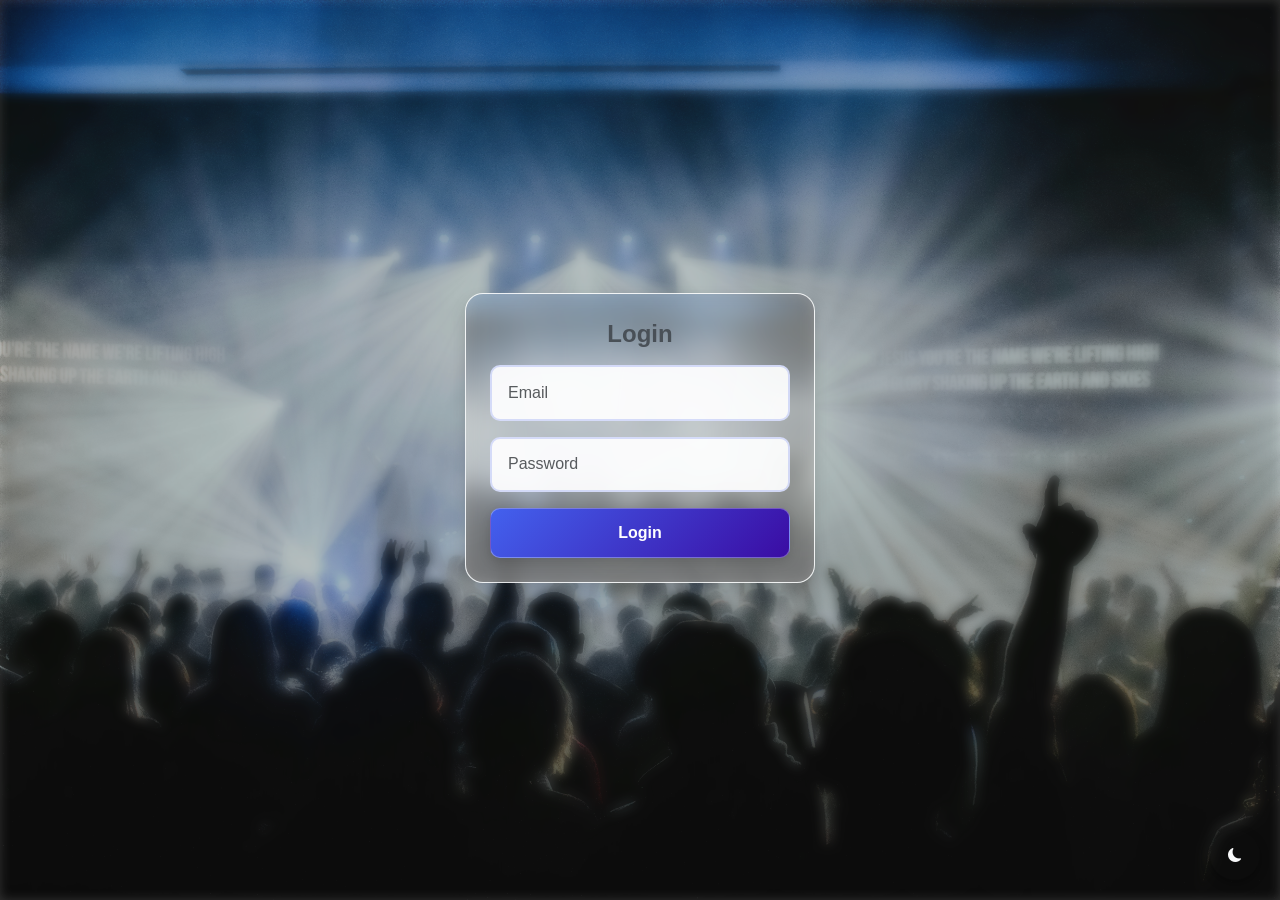
<file: index.html>
<html lang="en">
<head>
  <title>Login | Event Dashboard</title>
  <link href="https://cdn.jsdelivr.net/npm/bootstrap@5.3.2/dist/css/bootstrap.min.css" rel="stylesheet">
  <link rel="stylesheet" href="https://cdn.jsdelivr.net/npm/bootstrap-icons@1.10.0/font/bootstrap-icons.css">
  <link rel="stylesheet" href="css/style.css">
</head>
<body class="login-page">

<div class="container d-flex justify-content-center align-items-center vh-100">
  <div class="card p-4 shadow" style="width: 350px;">
    <h4 class="text-center mb-3"> Login</h4>
    <form onsubmit="return login()">
      <div class="mb-3">
        <input type="email" id="email" class="form-control" placeholder="Email" required>
      </div>
      <div class="mb-3">
        <input type="password" id="password" class="form-control" placeholder="Password" required>
      </div>
      <button class="btn btn-primary w-100">Login</button>
    </form>
  </div>
</div>

<script src="jsscript.js"></script>
<script src="jsdarkmode.js"></script>
</body>
</html>
</file>
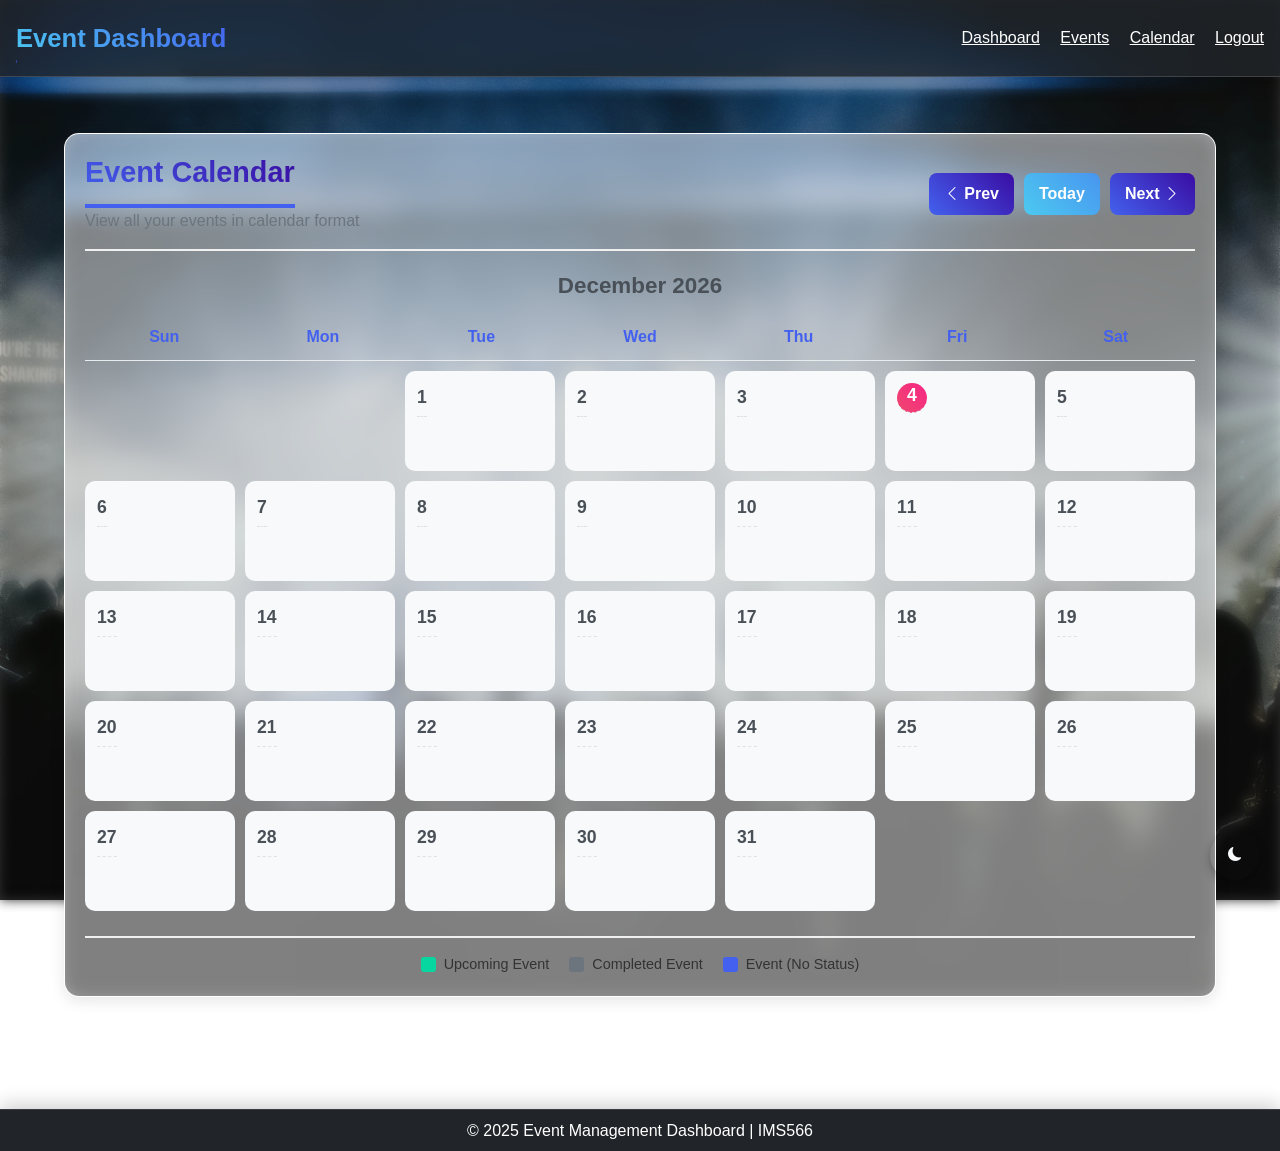
<file: calendar.html>
<!DOCTYPE html>
<html lang="en">
<head>
  <meta charset="UTF-8">
  <meta name="viewport" content="width=device-width, initial-scale=1.0">
  <title>Calendar | Event Dashboard</title>
  <link href="https://cdn.jsdelivr.net/npm/bootstrap@5.3.2/dist/css/bootstrap.min.css" rel="stylesheet">
  <link rel="stylesheet" href="css/style.css">
  <link rel="stylesheet" href="https://cdn.jsdelivr.net/npm/bootstrap-icons@1.10.0/font/bootstrap-icons.css">
  <style>
    .calendar-container {
      background: white;
      border-radius: 15px;
      padding: 20px;
      box-shadow: 0 4px 15px rgba(0, 0, 0, 0.1);
    }
    
    .calendar-header {
      display: flex;
      justify-content: space-between;
      align-items: center;
      margin-bottom: 20px;
      padding-bottom: 15px;
      border-bottom: 2px solid #f0f0f0;
    }
    
    .calendar-nav-btn {
      background: linear-gradient(45deg, #4361ee, #3a0ca3);
      color: white;
      border: none;
      border-radius: 8px;
      padding: 8px 15px;
      font-weight: 600;
      transition: all 0.3s ease;
    }
    
    .calendar-nav-btn:hover {
      transform: translateY(-2px);
      box-shadow: 0 4px 10px rgba(67, 97, 238, 0.3);
    }
    
    .calendar-title {
      font-size: 1.8rem;
      font-weight: 700;
      background: linear-gradient(45deg, #4361ee, #3a0ca3);
      -webkit-background-clip: text;
      -webkit-text-fill-color: transparent;
      margin: 0;
    }
    
    .calendar-weekdays {
      display: grid;
      grid-template-columns: repeat(7, 1fr);
      text-align: center;
      font-weight: 600;
      color: #4361ee;
      margin-bottom: 10px;
      padding-bottom: 10px;
      border-bottom: 1px solid #e9ecef;
    }
    
    .calendar-days {
      display: grid;
      grid-template-columns: repeat(7, 1fr);
      gap: 10px;
    }
    
    .calendar-day {
      min-height: 100px;
      padding: 10px;
      border-radius: 10px;
      background: #f8f9fa;
      border: 2px solid transparent;
      transition: all 0.3s ease;
      position: relative;
      overflow-y: auto;
    }
    
    .calendar-day:hover {
      border-color: #4361ee;
      transform: translateY(-2px);
      box-shadow: 0 4px 8px rgba(0, 0, 0, 0.1);
    }
    
    .calendar-day.empty {
      background: transparent;
      border: none;
    }
    
    .calendar-day.empty:hover {
      transform: none;
      box-shadow: none;
      border-color: transparent;
    }
    
    .day-number {
      font-weight: 700;
      font-size: 1.1rem;
      color: #495057;
      margin-bottom: 5px;
      padding-bottom: 5px;
      border-bottom: 1px dashed #dee2e6;
    }
    
    .day-number.today {
      color: white;
      background: linear-gradient(45deg, #ef476f, #f72585);
      width: 30px;
      height: 30px;
      border-radius: 50%;
      display: inline-flex;
      align-items: center;
      justify-content: center;
      margin-bottom: 8px;
    }
    
    .event-item {
      background: white;
      padding: 5px 8px;
      margin-bottom: 5px;
      border-radius: 6px;
      font-size: 0.8rem;
      border-left: 4px solid #4361ee;
      box-shadow: 0 2px 4px rgba(0, 0, 0, 0.05);
      cursor: pointer;
      transition: all 0.2s ease;
    }
    
    .event-item:hover {
      transform: translateX(3px);
      box-shadow: 0 3px 6px rgba(0, 0, 0, 0.1);
    }
    
    .event-item.upcoming {
      border-left-color: #06d6a0;
    }
    
    .event-item.completed {
      border-left-color: #6c757d;
    }
    
    .event-time {
      font-size: 0.7rem;
      color: #6c757d;
      display: block;
    }
    
    .event-title {
      font-weight: 600;
      color: #495057;
      display: block;
      white-space: nowrap;
      overflow: hidden;
      text-overflow: ellipsis;
    }
    
    .calendar-legend {
      display: flex;
      justify-content: center;
      gap: 20px;
      margin-top: 25px;
      padding-top: 15px;
      border-top: 2px solid #f0f0f0;
    }
    
    .legend-item {
      display: flex;
      align-items: center;
      gap: 8px;
      font-size: 0.9rem;
    }
    
    .legend-color {
      width: 15px;
      height: 15px;
      border-radius: 3px;
    }
    
    .legend-color.upcoming {
      background: #06d6a0;
    }
    
    .legend-color.completed {
      background: #6c757d;
    }
    
    .legend-color.default {
      background: #4361ee;
    }
    
    .month-year-display {
      font-size: 1.4rem;
      font-weight: 600;
      color: #495057;
      text-align: center;
    }
    
    .calendar-controls {
      display: flex;
      gap: 10px;
      align-items: center;
    }
    
    .today-btn {
      background: linear-gradient(45deg, #4cc9f0, #4895ef);
      color: white;
      border: none;
      border-radius: 8px;
      padding: 8px 15px;
      font-weight: 600;
      transition: all 0.3s ease;
    }
    
    .today-btn:hover {
      transform: translateY(-2px);
      box-shadow: 0 4px 10px rgba(76, 201, 240, 0.3);
    }
    
    @media (max-width: 768px) {
      .calendar-day {
        min-height: 80px;
        padding: 8px;
      }
      
      .event-item {
        padding: 4px 6px;
        font-size: 0.75rem;
      }
      
      .calendar-title {
        font-size: 1.5rem;
      }
      
      .calendar-legend {
        flex-wrap: wrap;
        gap: 10px;
      }
    }
    
    @media (max-width: 576px) {
      .calendar-day {
        min-height: 70px;
      }
      
      .day-number {
        font-size: 1rem;
      }
      
      .event-title {
        font-size: 0.7rem;
      }
    }
  </style>
</head>
<body>

<nav class="navbar navbar-dark bg-dark px-3">
  <a class="navbar-brand" href="dashboard.html">Event Dashboard</a>
  <div>
    <a href="dashboard.html" class="text-white me-3">Dashboard</a>
    <a href="events.html" class="text-white me-3">Events</a>
    <a href="calendar.html" class="text-white me-3">Calendar</a>
    <a href="index.html" class="text-white">Logout</a>
  </div>
</nav>

<div class="container mt-4">
  <div class="calendar-container">
    <div class="calendar-header">
      <div>
        <h2 class="calendar-title">Event Calendar</h2>
        <p class="text-muted mb-0">View all your events in calendar format</p>
      </div>
      <div class="calendar-controls">
        <button class="calendar-nav-btn" onclick="prevMonth()">
          <i class="bi bi-chevron-left"></i> Prev
        </button>
        <button class="today-btn" onclick="goToToday()">
          Today
        </button>
        <button class="calendar-nav-btn" onclick="nextMonth()">
          Next <i class="bi bi-chevron-right"></i>
        </button>
      </div>
    </div>
    
    <div class="text-center mb-4">
      <h3 id="monthYearDisplay" class="month-year-display"></h3>
    </div>
    
    <div class="calendar-weekdays">
      <div>Sun</div>
      <div>Mon</div>
      <div>Tue</div>
      <div>Wed</div>
      <div>Thu</div>
      <div>Fri</div>
      <div>Sat</div>
    </div>
    
    <div class="calendar-days" id="calendarDays">
      <!-- Calendar days will be generated here -->
    </div>
    
    <div class="calendar-legend">
      <div class="legend-item">
        <div class="legend-color upcoming"></div>
        <span>Upcoming Event</span>
      </div>
      <div class="legend-item">
        <div class="legend-color completed"></div>
        <span>Completed Event</span>
      </div>
      <div class="legend-item">
        <div class="legend-color default"></div>
        <span>Event (No Status)</span>
      </div>
    </div>
  </div>
  
  <!-- Event Details Modal -->
  <div class="modal fade" id="eventModal" tabindex="-1">
    <div class="modal-dialog">
      <div class="modal-content">
        <div class="modal-header">
          <h5 class="modal-title" id="modalEventTitle"></h5>
          <button type="button" class="btn-close" data-bs-dismiss="modal"></button>
        </div>
        <div class="modal-body">
          <p><strong>Date:</strong> <span id="modalEventDate"></span></p>
          <p><strong>Location:</strong> <span id="modalEventLocation"></span></p>
          <p><strong>Status:</strong> <span id="modalEventStatus" class="badge"></span></p>
        </div>
        <div class="modal-footer">
          <button type="button" class="btn btn-secondary" data-bs-dismiss="modal">Close</button>
          <button type="button" class="btn btn-primary" onclick="viewEventDetails()">View Full Details</button>
        </div>
      </div>
    </div>
  </div>
</div>

<footer class="bg-dark text-white text-center p-2 mt-5">
  © 2025 Event Management Dashboard | IMS566
</footer>

<script src="https://cdn.jsdelivr.net/npm/bootstrap@5.3.2/dist/js/bootstrap.bundle.min.js"></script>
<script src="jscalendar.js"></script>
<script src="jsdarkmode.js"></script>
</body>
</html>
</file>
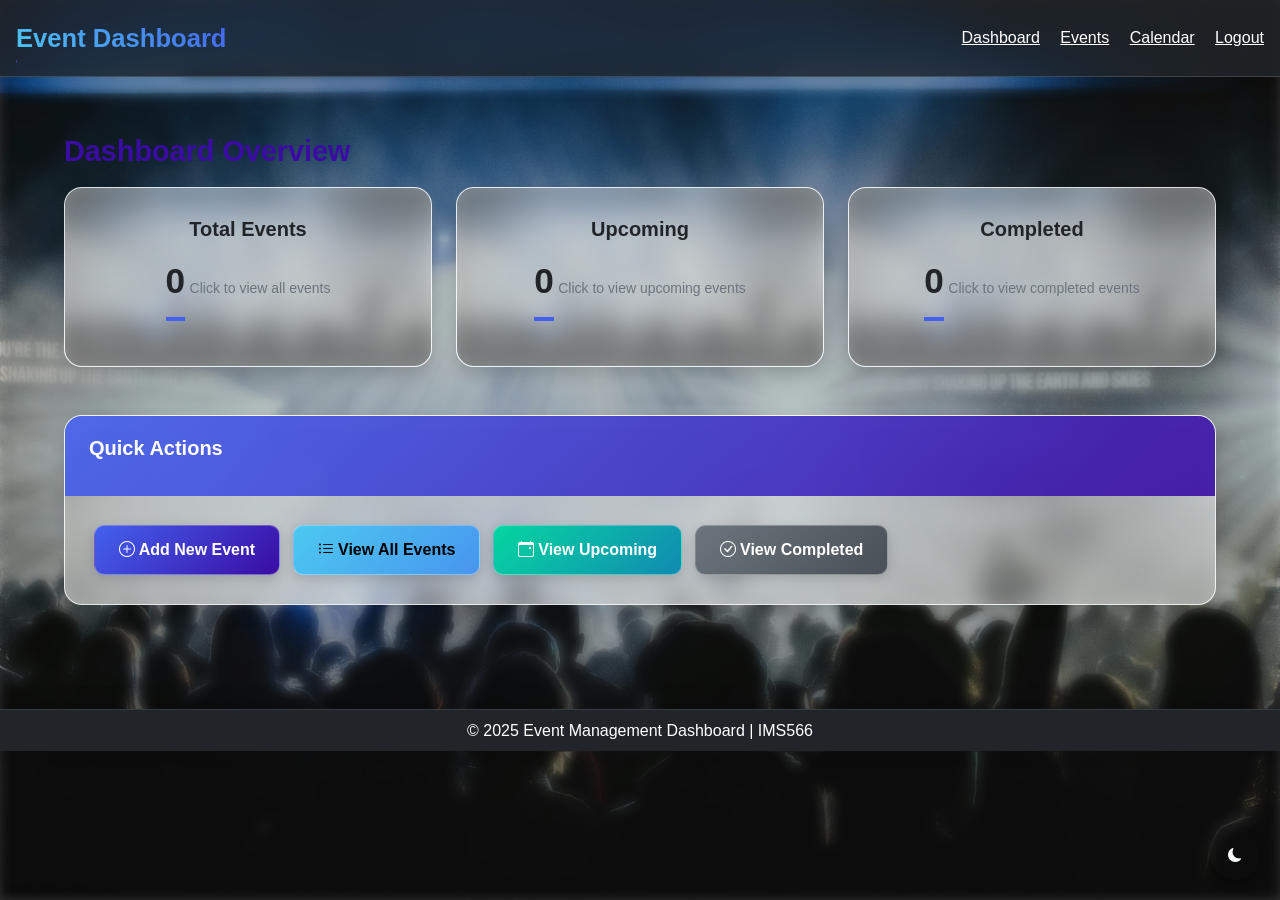
<file: dashboard.html>
<html lang="en">
<head>
  <title>Dashboard</title>
  <link href="https://cdn.jsdelivr.net/npm/bootstrap@5.3.2/dist/css/bootstrap.min.css" rel="stylesheet">
  <link rel="stylesheet" href="https://cdn.jsdelivr.net/npm/bootstrap-icons@1.10.0/font/bootstrap-icons.css">
  <link rel="stylesheet" href="css/style.css">
  <style>
    .clickable-card {
      cursor: pointer;
      transition: transform 0.2s;
    }
    .clickable-card:hover {
      transform: translateY(-5px);
      box-shadow: 0 10px 20px rgba(0,0,0,0.1) !important;
    }
  </style>
  <link rel="stylesheet" href="https://cdn.jsdelivr.net/npm/bootstrap-icons@1.10.0/font/bootstrap-icons.css">
</head>
<body>

<nav class="navbar navbar-dark bg-dark px-3">
  <a class="navbar-brand" href="dashboard.html">Event Dashboard</a>
  <div>
    <a href="dashboard.html" class="text-white me-3">Dashboard</a>
    <a href="events.html" class="text-white me-3">Events</a>
    <a href="calendar.html" class="text-white me-3">Calendar</a> <!-- TAMBAH INI -->
    <a href="index.html" class="text-white">Logout</a>
  </div>
</nav>

<div class="container mt-4">
  <h3>Dashboard Overview</h3>
  
  <!-- STATISTICS CARDS -->
  <div class="row mt-3">
    <div class="col-md-4">
      <div class="card text-center shadow clickable-card" onclick="showAllEvents()">
        <div class="card-body">
          <h5>Total Events</h5>
          <h2 id="totalEvents">0</h2>
          <small class="text-muted">Click to view all events</small>
        </div>
      </div>
    </div>
    <div class="col-md-4">
      <div class="card text-center shadow clickable-card" onclick="showUpcomingEvents()">
        <div class="card-body">
          <h5>Upcoming</h5>
          <h2 id="upcomingEvents">0</h2>
          <small class="text-muted">Click to view upcoming events</small>
        </div>
      </div>
    </div>
    <div class="col-md-4">
      <div class="card text-center shadow clickable-card" onclick="showCompletedEvents()">
        <div class="card-body">
          <h5>Completed</h5>
          <h2 id="completedEvents">0</h2>
          <small class="text-muted">Click to view completed events</small>
        </div>
      </div>
    </div>
  </div>

  <!-- EVENT DETAILS SECTION -->
  <div class="row mt-4" id="eventDetailsSection" style="display: none;">
    <div class="col-12">
      <div class="card shadow">
        <div class="card-header d-flex justify-content-between align-items-center">
          <h5 id="sectionTitle">All Events</h5>
          <button class="btn btn-sm btn-secondary" onclick="hideEventDetails()">
            Close
          </button>
        </div>
        <div class="card-body">
          <table class="table table-bordered">
            <thead class="table-light">
              <tr>
                <th>Event Name</th>
                <th>Date</th>
                <th>Location</th>
                <th>Status</th>
                <th>Actions</th>
              </tr>
            </thead>
            <tbody id="dashboardEventTable"></tbody>
          </table>
        </div>
      </div>
    </div>
  </div>

  <!-- QUICK STATS -->
  <div class="row mt-4">
    <div class="col-12">
      <div class="card shadow">
        <div class="card-header">
          <h5>Quick Actions</h5>
        </div>
        <div class="card-body">
          <a href="events.html" class="btn btn-primary me-2">
            <i class="bi bi-plus-circle"></i> Add New Event
          </a>
          <button onclick="showAllEvents()" class="btn btn-info me-2">
            <i class="bi bi-list-ul"></i> View All Events
          </button>
          <button onclick="showUpcomingEvents()" class="btn btn-success me-2">
            <i class="bi bi-calendar-event"></i> View Upcoming
          </button>
          <button onclick="showCompletedEvents()" class="btn btn-secondary">
            <i class="bi bi-check-circle"></i> View Completed
          </button>
        </div>
      </div>
    </div>
  </div>
</div>

<footer class="bg-dark text-white text-center p-2 mt-5">
  © 2025 Event Management Dashboard | IMS566
</footer>

<script src="jsdashboard.js"></script>
<script src="jsdarkmode.js"></script>
</body>
</html>
</file>
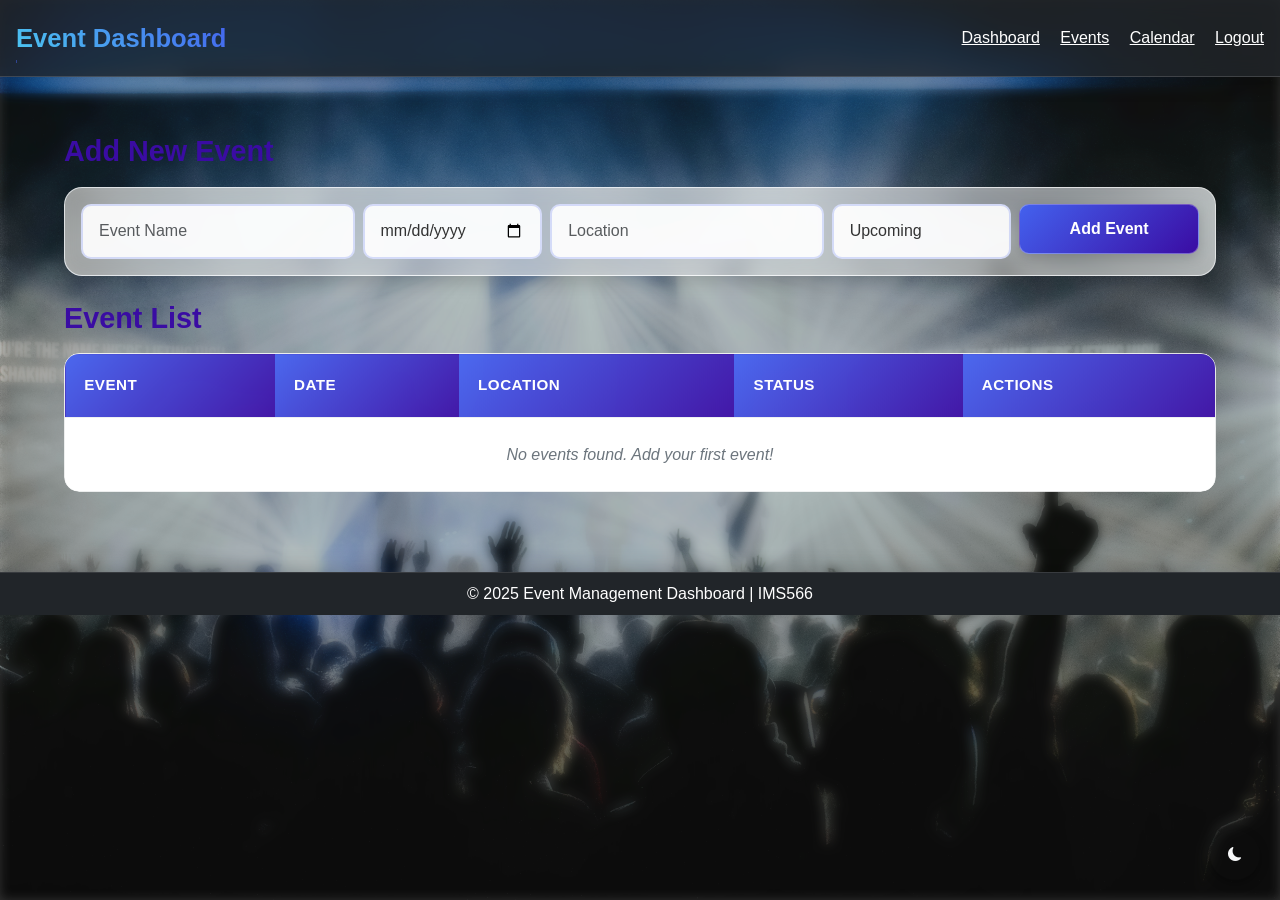
<file: event-details.html>
<!DOCTYPE html>
<html lang="en">
<head>
  <meta charset="UTF-8">
  <meta name="viewport" content="width=device-width, initial-scale=1.0">
  <title>Event Details</title>
  <link href="https://cdn.jsdelivr.net/npm/bootstrap@5.3.2/dist/css/bootstrap.min.css" rel="stylesheet">
  <link rel="stylesheet" href="https://cdn.jsdelivr.net/npm/bootstrap-icons@1.10.0/font/bootstrap-icons.css">
  <link rel="stylesheet" href="css/style.css">
</head>
<body>

<nav class="navbar navbar-dark bg-dark px-3">
  <a class="navbar-brand" href="dashboard.html">Event Dashboard</a>
  <div>
    <a href="dashboard.html" class="text-white me-3">Dashboard</a>
    <a href="events.html" class="text-white me-3">Events</a>
    <a href="calendar.html" class="text-white me-3">Calendar</a> <!-- TAMBAH INI -->
    <a href="index.html" class="text-white">Logout</a>
  </div>
</nav>

<div class="container mt-4">
  <h3>Event Details</h3>

  <div class="card p-4 shadow">
    <div class="card-body">
      <h4 id="eventTitle" class="mb-3"></h4>
      <p><strong>Date:</strong> <span id="eventDate" class="ms-2"></span></p>
      <p><strong>Location:</strong> <span id="eventLocation" class="ms-2"></span></p>
      <p><strong>Status:</strong>
        <span id="eventStatus" class="badge ms-2"></span>
      </p>
      <div class="mt-4">
        <a href="events.html" class="btn btn-secondary me-2">
          Back to Events
        </a>
        <a href="dashboard.html" class="btn btn-primary">
          Go to Dashboard
        </a>
      </div>
    </div>
  </div>
</div>

<footer class="bg-dark text-white text-center p-2 mt-5">
  © 2025 Event Management Dashboard | IMS566
</footer>

<script src="jsevent-details.js"></script>
<script src="jsdarkmode.js"></script>
</body>
</html>
</file>
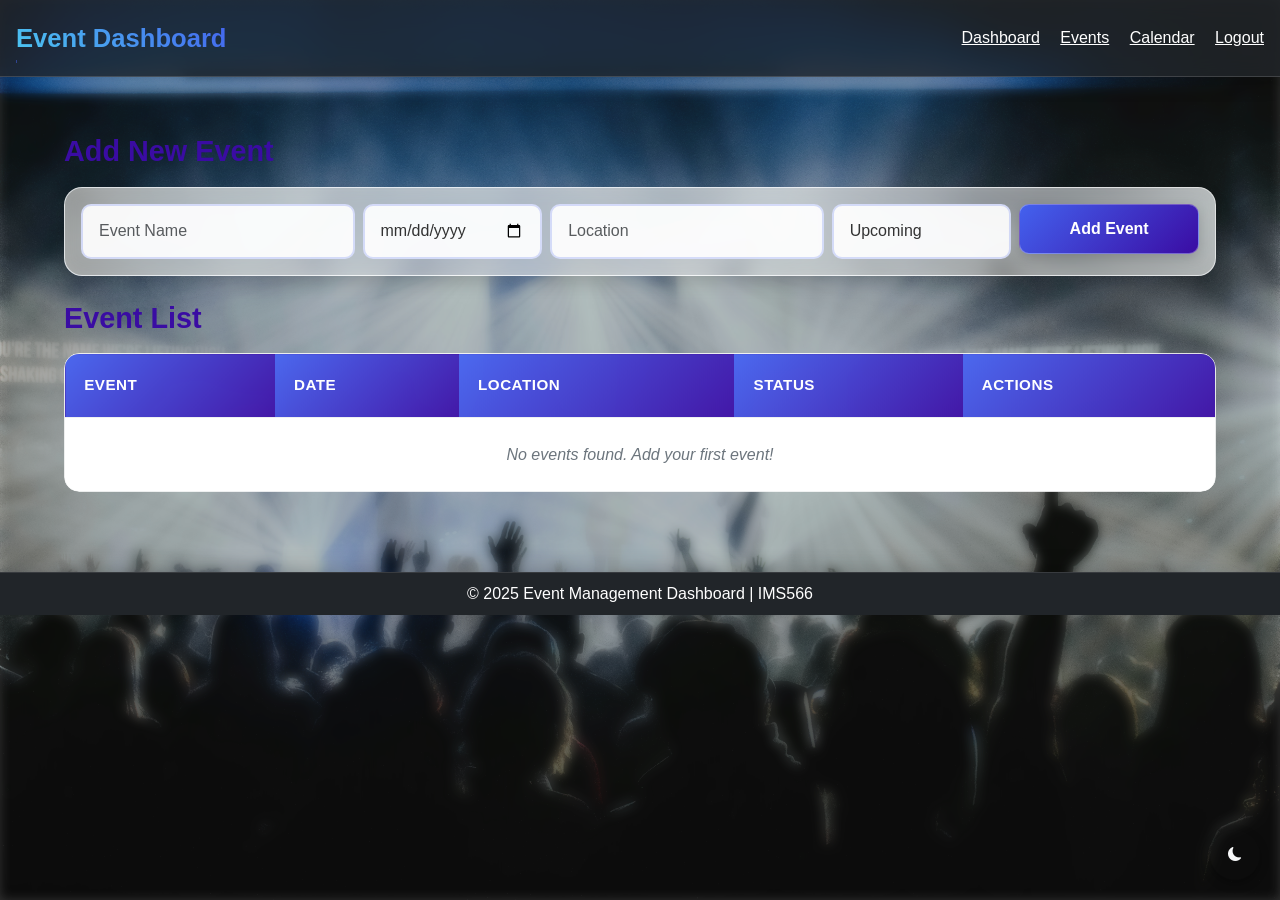
<file: events.html>
<!DOCTYPE html>
<html lang="en">
<head>
  <meta charset="UTF-8">
  <meta name="viewport" content="width=device-width, initial-scale=1.0">
  <title>Events</title>
  <link href="https://cdn.jsdelivr.net/npm/bootstrap@5.3.2/dist/css/bootstrap.min.css" rel="stylesheet">
  <link rel="stylesheet" href="https://cdn.jsdelivr.net/npm/bootstrap-icons@1.10.0/font/bootstrap-icons.css">
  <link rel="stylesheet" href="css/style.css">
</head>
<body>

<nav class="navbar navbar-dark bg-dark px-3">
  <a class="navbar-brand" href="dashboard.html">Event Dashboard</a>
  <div>
    <a href="dashboard.html" class="text-white me-3">Dashboard</a>
    <a href="events.html" class="text-white me-3">Events</a>
    <a href="calendar.html" class="text-white me-3">Calendar</a> <!-- TAMBAH INI -->
    <a href="index.html" class="text-white">Logout</a>
  </div>
</nav>

<div class="container mt-4">
  <h3>Add New Event</h3>

  <!-- ADD/EDIT EVENT FORM -->
  <div class="card p-3 shadow mb-4">
    <div class="row g-2">
      <div class="col-md-3">
        <input type="text" id="eventName" class="form-control" placeholder="Event Name" required>
      </div>
      <div class="col-md-2">
        <input type="date" id="eventDate" class="form-control" required>
      </div>
      <div class="col-md-3">
        <input type="text" id="eventLocation" class="form-control" placeholder="Location" required>
      </div>
      <div class="col-md-2">
       <select id="eventStatus" class="form-select">
            <option value="Upcoming">Upcoming</option>
            <option value="Completed">Completed</option>
            <option value="Cancelled">Cancelled</option>
            <option value="Postponed">Postponed</option>
        </select>
      </div>
      <div class="col-md-2">
        <button class="btn btn-primary w-100" onclick="addEvent()" id="addEventBtn">Add Event</button>
      </div>
    </div>
    <!-- Cancel Edit button will be inserted here dynamically -->
  </div>

  <!-- EVENT LIST -->
  <h3>Event List</h3>
  <div class="table-responsive">
    <table class="table table-bordered">
      <thead class="table-dark">
        <tr>
          <th>Event</th>
          <th>Date</th>
          <th>Location</th>
          <th>Status</th>
          <th>Actions</th>
        </tr>
      </thead>
      <tbody id="eventTable">
        <!-- Events will be loaded here by JavaScript -->
      </tbody>
    </table>
  </div>
</div>

<footer class="bg-dark text-white text-center p-2 mt-5">
  © 2025 Event Management Dashboard | IMS566
</footer>

<script src="jsscript.js"></script>
<script src="jsdarkmode.js"></script>
</body>
</html>
</file>
<file: css/style.css>
:root {
  --primary-color: #4361ee;
  --secondary-color: #3a0ca3;
  --success-color: #06d6a0;
  --info-color: #4cc9f0;
  --warning-color: #ff9e00;
  --danger-color: #ef476f;
  --light-color: #f8f9fa;
  --dark-color: #212529;
  --shadow: 0 4px 12px rgba(0, 0, 0, 0.08);
  --shadow-hover: 0 8px 24px rgba(0, 0, 0, 0.15);
  --glass-bg: rgba(255, 255, 255, 0.8);
  --glass-border: rgba(255, 255, 255, 0.3);
}

* {
  margin: 0;
  padding: 0;
  box-sizing: border-box;
}

html {
  scroll-behavior: smooth;
}

body {
  font-family: 'Segoe UI', 'Roboto', 'Helvetica Neue', Arial, sans-serif;
  color: #333;
  line-height: 1.6;
  min-height: 100vh;
  position: relative;
  overflow-x: hidden;
}

body::before {
  content: '';
  position: fixed;
  top: 0;
  left: 0;
  width: 100%;
  height: 100%;
  background-image: url('../images/rachel-coyne-U7HLzMO4SIY-unsplash.jpg');
  background-size: cover;
  background-position: center;
  background-repeat: no-repeat;
  background-attachment: fixed;
  z-index: -3;
  filter: brightness(0.9) saturate(1.2) contrast(1.1);
   opacity: 0.8;
  animation: fadeIn 1.2s ease-out;
}

body::after {
  content: '';
  position: fixed;
  top: 0;
  left: 0;
  width: 100%;
  height: 100%;
  background-image: url('../images/rachel-coyne-U7HLzMO4SIY-unsplash.jpg');
  background-size: cover;
  background-position: center;
  background-repeat: no-repeat;
  background-attachment: fixed;
  z-index: -2;
  filter: blur(6px) brightness(0.85) saturate(1.2);
  opacity: 0.8;
  animation: fadeIn 1.5s ease-out;
}

.overlay {
  position: fixed;
  top: 0;
  left: 0;
  width: 100%;
  height: 100%;
  background: radial-gradient(
    ellipse at center,
    rgba(255, 255, 255, 0.4) 0%,
    rgba(255, 255, 255, 0.384) 40%,
    rgba(255, 255, 255, 0.45) 100%
  );
  z-index: -1;
  pointer-events: none;
  animation: fadeIn 1.8s ease-out;
}

@keyframes fadeIn {
  from { opacity: 0; }
  to { opacity: 1; }
}

@keyframes slideUp {
  from {
    opacity: 0;
    transform: translateY(30px);
  }
  to {
    opacity: 1;
    transform: translateY(0);
  }
}

@keyframes pulse {
  0%, 100% { transform: scale(1); }
  50% { transform: scale(1.05); }
}

@keyframes float {
  0%, 100% { transform: translateY(0); }
  50% { transform: translateY(-10px); }
}

@keyframes shimmer {
  0% { background-position: -200% center; }
  100% { background-position: 200% center; }
}

.navbar {
  background: rgba(33, 37, 41, 0.85) !important;
  backdrop-filter: blur(12px) saturate(180%);
  -webkit-backdrop-filter: blur(12px) saturate(180%);
  border-bottom: 1px solid rgba(255, 255, 255, 0.15);
  box-shadow: 0 4px 20px rgba(0, 0, 0, 0.2);
  padding: 0.8rem 1.5rem;
  animation: slideUp 0.6s ease-out;
  transition: all 0.4s ease;
}

.navbar-brand {
  font-weight: 800;
  font-size: 1.6rem;
  background: linear-gradient(45deg, #4cc9f0, #4361ee);
  -webkit-background-clip: text;
  background-clip: text;
  -webkit-text-fill-color: transparent;
  padding: 0.3rem 0;
  position: relative;
  overflow: hidden;
}

.navbar-brand::after {
  content: '';
  position: absolute;
  bottom: 0;
  left: 0;
  width: 100%;
  height: 3px;
  background: linear-gradient(45deg, #4cc9f0, #4361ee);
  transform: translateX(-100%);
  transition: transform 0.4s ease;
}

.navbar-brand:hover::after {
  transform: translateX(0);
}

.navbar-nav .nav-link {
  color: rgba(255, 255, 255, 0.9) !important;
  font-weight: 600;
  padding: 0.5rem 1rem !important;
  margin: 0 0.3rem;
  border-radius: 8px;
  transition: all 0.3s ease;
  position: relative;
  overflow: hidden;
}

.navbar-nav .nav-link::before {
  content: '';
  position: absolute;
  top: 0;
  left: -100%;
  width: 100%;
  height: 100%;
  background: linear-gradient(90deg, transparent, rgba(255, 255, 255, 0.2), transparent);
  transition: left 0.6s;
}

.navbar-nav .nav-link:hover::before {
  left: 100%;
}

.navbar-nav .nav-link:hover {
  color: #4cc9f0 !important;
  background: rgba(255, 255, 255, 0.1);
  transform: translateY(-2px);
}

.navbar-nav .nav-link.active {
  background: rgba(76, 201, 240, 0.2);
  color: #4cc9f0 !important;
}

.container {
  max-width: 1200px;
  padding: 2rem 1.5rem;
  animation: slideUp 0.7s ease-out;
}

h1, h2, h3, h4, h5, h6 {
  font-weight: 700;
  line-height: 1.3;
  margin-bottom: 1rem;
}

h1 {
  font-size: 2.8rem;
  background: linear-gradient(45deg, var(--primary-color), var(--secondary-color));
  -webkit-background-clip: text;
  background-clip: text;
  -webkit-text-fill-color: transparent;
}

h2 {
  font-size: 2.2rem;
  color: var(--dark-color);
  border-bottom: 4px solid var(--primary-color);
  padding-bottom: 0.8rem;
  display: inline-block;
}

h3 {
  font-size: 1.8rem;
  color: var(--secondary-color);
}

h4 {
  font-size: 1.5rem;
  color: #495057;
}

p {
  margin-bottom: 1rem;
  color: #555;
}

.text-muted {
  color: #6c757d !important;
}

.card {
  border: none;
  border-radius: 18px;
  box-shadow: var(--shadow);
  transition: all 0.4s cubic-bezier(0.175, 0.885, 0.32, 1.275);
  overflow: hidden;
  margin-bottom: 1.5rem;
  background: var(--glass-bg);
  backdrop-filter: blur(10px) saturate(180%);
  -webkit-backdrop-filter: blur(10px) saturate(180%);
  border: 1px solid var(--glass-border);
  animation: slideUp 0.8s ease-out;
  position: relative;
}

.card::before {
  content: '';
  position: absolute;
  top: -15px;
  left: -15px;
  right: -15px;
  bottom: -15px;
  background-image: url('../images/rachel-coyne-U7HLzMO4SIY-unsplash.jpg');
  background-size: cover;
  background-position: center;
  filter: blur(12px) brightness(0.8);
  z-index: -1;
  opacity: 0.5;
  border-radius: 25px;
}

.card:hover {
  transform: translateY(-10px);
  box-shadow: var(--shadow-hover);
  border-color: rgba(67, 97, 238, 0.4);
}

.card-header {
  background: linear-gradient(135deg, rgba(67, 97, 238, 0.9), rgba(58, 12, 163, 0.9));
  color: white;
  border-bottom: none;
  font-weight: 700;
  padding: 1.2rem 1.5rem;
  font-size: 1.1rem;
  position: relative;
  overflow: hidden;
}

.card-header::before {
  content: '';
  position: absolute;
  top: 0;
  left: -100%;
  width: 100%;
  height: 100%;
  background: linear-gradient(90deg, transparent, rgba(255, 255, 255, 0.3), transparent);
  transition: left 0.8s;
}

.card:hover .card-header::before {
  left: 100%;
}

.card-body {
  padding: 1.8rem;
  position: relative;
  z-index: 1;
}

.stats-card {
  height: 100%;
  border-radius: 18px;
  background: rgba(255, 255, 255, 0.75);
  backdrop-filter: blur(10px);
  border: 1px solid var(--glass-border);
  transition: all 0.4s ease;
  cursor: pointer;
  animation: float 3s ease-in-out infinite;
  position: relative;
  overflow: hidden;
}

.stats-card::before {
  content: '';
  position: absolute;
  top: -10px;
  left: -10px;
  right: -10px;
  bottom: -10px;
  background-image: url('../images/rachel-coyne-U7HLzMO4SIY-unsplash.jpg');
  background-size: cover;
  background-position: center;
  filter: blur(10px) brightness(0.85);
  z-index: -1;
  opacity: 0.4;
  border-radius: 25px;
}

.stats-card:hover {
  transform: translateY(-12px) scale(1.03);
  animation-play-state: paused;
  background: rgba(255, 255, 255, 0.85);
  box-shadow: 0 20px 40px rgba(67, 97, 238, 0.25);
}

.stats-card .card-body {
  text-align: center;
  padding: 2.5rem 1.5rem;
}

.stats-card h2 {
  font-size: 3.2rem;
  background: linear-gradient(45deg, var(--primary-color), var(--secondary-color));
  -webkit-background-clip: text;
  background-clip: text;
  -webkit-text-fill-color: transparent;
  font-weight: 900;
  margin: 1rem 0;
}

.stats-card h5 {
  color: #495057;
  font-weight: 700;
  margin-bottom: 0.5rem;
}

.stats-card small {
  color: #6c757d;
  font-size: 0.9rem;
}

.btn {
  border-radius: 10px;
  font-weight: 700;
  padding: 0.75rem 1.5rem;
  font-size: 1rem;
  border: none;
  transition: all 0.3s ease;
  position: relative;
  overflow: hidden;
  box-shadow: 0 4px 12px rgba(0, 0, 0, 0.15);
}

.btn::before {
  content: '';
  position: absolute;
  top: 0;
  left: -100%;
  width: 100%;
  height: 100%;
  background: linear-gradient(90deg, transparent, rgba(255, 255, 255, 0.4), transparent);
  transition: left 0.7s;
}

.btn:hover::before {
  left: 100%;
}

.btn:hover {
  transform: translateY(-3px);
  box-shadow: 0 8px 20px rgba(0, 0, 0, 0.25);
}

.btn:active {
  transform: translateY(-1px);
}

.btn-primary {
  background: linear-gradient(135deg, var(--primary-color), var(--secondary-color));
  border: 1px solid rgba(255, 255, 255, 0.3);
}

.btn-primary:hover {
  background: linear-gradient(135deg, #3a56d4, #2a0b8a);
}

.btn-success {
  background: linear-gradient(135deg, var(--success-color), #118ab2);
  border: 1px solid rgba(255, 255, 255, 0.3);
}

.btn-info {
  background: linear-gradient(135deg, var(--info-color), #4895ef);
  border: 1px solid rgba(255, 255, 255, 0.3);
}

.btn-warning {
  background: linear-gradient(135deg, var(--warning-color), #ff5400);
  border: 1px solid rgba(255, 255, 255, 0.3);
}

.btn-danger {
  background: linear-gradient(135deg, var(--danger-color), #f72585);
  border: 1px solid rgba(255, 255, 255, 0.3);
}

.btn-secondary {
  background: linear-gradient(135deg, #6c757d, #495057);
  border: 1px solid rgba(255, 255, 255, 0.3);
}

.btn-sm {
  padding: 0.5rem 1rem;
  font-size: 0.875rem;
  border-radius: 8px;
}

.btn-lg {
  padding: 1rem 2rem;
  font-size: 1.1rem;
  border-radius: 12px;
}

.form-control {
  border-radius: 10px;
  border: 2px solid rgba(67, 97, 238, 0.2);
  padding: 0.85rem 1rem;
  font-size: 1rem;
  background: rgba(255, 255, 255, 0.92);
  transition: all 0.3s ease;
  color: #333;
}

.form-control:focus {
  border-color: var(--primary-color);
  box-shadow: 0 0 0 4px rgba(67, 97, 238, 0.15);
  background: rgba(255, 255, 255, 0.98);
  transform: translateY(-2px);
}

.form-select {
  border-radius: 10px;
  border: 2px solid rgba(67, 97, 238, 0.2);
  padding: 0.85rem 1rem;
  background: rgba(255, 255, 255, 0.92);
  color: #333;
  transition: all 0.3s ease;
}

.form-select:focus {
  border-color: var(--primary-color);
  box-shadow: 0 0 0 4px rgba(67, 97, 238, 0.15);
  background: rgba(255, 255, 255, 0.98);
}

.form-label {
  font-weight: 600;
  color: #495057;
  margin-bottom: 0.5rem;
}

.table {
  background: rgba(255, 255, 255, 0.82);
  backdrop-filter: blur(8px);
  border-radius: 15px;
  overflow: hidden;
  box-shadow: var(--shadow);
  border: 1px solid var(--glass-border);
  margin-bottom: 0;
}

.table thead th {
  background: linear-gradient(135deg, rgba(67, 97, 238, 0.95), rgba(58, 12, 163, 0.95));
  color: white;
  border: none;
  font-weight: 700;
  padding: 1.2rem;
  text-transform: uppercase;
  letter-spacing: 0.5px;
  font-size: 0.95rem;
}

.table tbody tr {
  transition: all 0.3s ease;
  background: rgba(255, 255, 255, 0.6);
}

.table tbody tr:nth-child(even) {
  background: rgba(248, 249, 250, 0.7);
}

.table tbody tr:hover {
  background: rgba(67, 97, 238, 0.1);
  transform: translateX(5px);
}

.table td {
  padding: 1.2rem;
  vertical-align: middle;
  border-top: 1px solid rgba(222, 226, 230, 0.5);
  color: #495057;
  font-weight: 500;
}

.table-responsive {
  border-radius: 15px;
}

.badge {
  padding: 0.5rem 1rem;
  border-radius: 20px;
  font-weight: 700;
  font-size: 0.85rem;
  letter-spacing: 0.3px;
  box-shadow: 0 3px 8px rgba(0, 0, 0, 0.1);
}

.badge.bg-success {
  background: linear-gradient(135deg, var(--success-color), #118ab2) !important;
}

.badge.bg-secondary {
  background: linear-gradient(135deg, #6c757d, #495057) !important;
}

.badge.bg-primary {
  background: linear-gradient(135deg, var(--primary-color), var(--secondary-color)) !important;
}

.badge.bg-danger {
  background: linear-gradient(135deg, var(--danger-color), #f72585) !important;
}

.badge.bg-warning {
  background: linear-gradient(135deg, var(--warning-color), #ff5400) !important;
}

.login-container {
  min-height: 100vh;
  display: flex;
  align-items: center;
  justify-content: center;
  padding: 1rem;
}

.login-card {
  width: 100%;
  max-width: 420px;
  background: rgba(255, 255, 255, 0.88);
  backdrop-filter: blur(15px) saturate(180%);
  border: 1px solid var(--glass-border);
  border-radius: 20px;
  box-shadow: 0 25px 60px rgba(67, 97, 238, 0.3);
  padding: 2.5rem;
  animation: slideUp 0.8s ease-out;
  position: relative;
  overflow: hidden;
}

.login-card::before {
  content: '';
  position: absolute;
  top: -20px;
  left: -20px;
  right: -20px;
  bottom: -20px;
  background-image: url('../images/rachel-coyne-U7HLzMO4SIY-unsplash.jpg');
  background-size: cover;
  background-position: center;
  filter: blur(15px) brightness(0.8);
  z-index: -1;
  opacity: 0.6;
  border-radius: 35px;
}

.login-card h4 {
  text-align: center;
  margin-bottom: 1.8rem;
  color: var(--secondary-color);
  font-weight: 800;
}

.calendar-container {
  background: rgba(255, 255, 255, 0.8);
  backdrop-filter: blur(12px);
  border: 1px solid var(--glass-border);
  border-radius: 20px;
  padding: 2rem;
  box-shadow: var(--shadow-hover);
  margin-bottom: 2rem;
  position: relative;
  overflow: hidden;
}

.calendar-container::before {
  content: '';
  position: absolute;
  top: -15px;
  left: -15px;
  right: -15px;
  bottom: -15px;
  background-image: url('../images/rachel-coyne-U7HLzMO4SIY-unsplash.jpg');
  background-size: cover;
  background-position: center;
  filter: blur(12px) brightness(0.85);
  z-index: -1;
  opacity: 0.5;
  border-radius: 30px;
}

.calendar-header {
  display: flex;
  justify-content: space-between;
  align-items: center;
  margin-bottom: 2rem;
  padding-bottom: 1rem;
  border-bottom: 2px solid rgba(0, 0, 0, 0.1);
}

.calendar-weekdays {
  display: grid;
  grid-template-columns: repeat(7, 1fr);
  text-align: center;
  font-weight: 700;
  color: var(--primary-color);
  margin-bottom: 1rem;
  padding-bottom: 1rem;
  border-bottom: 1px solid rgba(0, 0, 0, 0.1);
}

.calendar-days {
  display: grid;
  grid-template-columns: repeat(7, 1fr);
  gap: 0.5rem;
}

.calendar-day {
  min-height: 100px;
  padding: 0.8rem;
  border-radius: 12px;
  background: rgba(255, 255, 255, 0.7);
  border: 1px solid rgba(0, 0, 0, 0.1);
  transition: all 0.3s ease;
  position: relative;
  overflow-y: auto;
}

.calendar-day:hover {
  background: rgba(67, 97, 238, 0.1);
  border-color: var(--primary-color);
  transform: translateY(-3px);
}

.calendar-day.empty {
  background: transparent;
  border: none;
}

.calendar-day.empty:hover {
  transform: none;
  background: transparent;
}

.day-number {
  font-weight: 700;
  font-size: 1.1rem;
  color: #495057;
  margin-bottom: 0.5rem;
  padding-bottom: 0.5rem;
  border-bottom: 1px dashed #dee2e6;
  display: inline-block;
}

.day-number.today {
  color: white;
  background: linear-gradient(135deg, var(--danger-color), #f72585);
  width: 35px;
  height: 35px;
  border-radius: 50%;
  display: inline-flex;
  align-items: center;
  justify-content: center;
  animation: pulse 2s infinite;
}

.event-item {
  background: white;
  padding: 0.4rem 0.6rem;
  margin-bottom: 0.4rem;
  border-radius: 6px;
  font-size: 0.8rem;
  border-left: 4px solid var(--primary-color);
  box-shadow: 0 2px 4px rgba(0, 0, 0, 0.05);
  cursor: pointer;
  transition: all 0.2s ease;
}

.event-item:hover {
  transform: translateX(3px);
  box-shadow: 0 3px 8px rgba(0, 0, 0, 0.1);
}

.event-item.upcoming {
  border-left-color: var(--success-color);
}

.event-item.completed {
  border-left-color: #6c757d;
}

.modal-content {
  background: rgba(255, 255, 255, 0.95);
  backdrop-filter: blur(20px) saturate(180%);
  border: 1px solid var(--glass-border);
  border-radius: 20px;
  box-shadow: 0 25px 60px rgba(0, 0, 0, 0.3);
}

.modal-header {
  background: linear-gradient(135deg, var(--primary-color), var(--secondary-color));
  color: white;
  border-radius: 20px 20px 0 0;
  border-bottom: 1px solid rgba(255, 255, 255, 0.3);
  padding: 1.5rem;
}

.modal-title {
  font-weight: 700;
}

.modal-body {
  padding: 2rem;
}

.modal-footer {
  border-top: 1px solid rgba(0, 0, 0, 0.1);
  padding: 1.5rem;
}

footer {
  background: rgba(33, 37, 41, 0.9) !important;
  backdrop-filter: blur(15px);
  color: white;
  padding: 1.5rem !important;
  margin-top: 3rem;
  border-top: 1px solid rgba(255, 255, 255, 0.1);
  box-shadow: 0 -4px 20px rgba(0, 0, 0, 0.2);
  animation: slideUp 0.9s ease-out;
}

.toast-container {
  position: fixed;
  top: 20px;
  right: 20px;
  z-index: 9999;
  min-width: 300px;
}

.toast {
  background: rgba(255, 255, 255, 0.95);
  backdrop-filter: blur(20px);
  border: 1px solid var(--glass-border);
  border-radius: 15px;
  box-shadow: 0 15px 35px rgba(0, 0, 0, 0.2);
  overflow: hidden;
}

.toast-header {
  background: linear-gradient(135deg, var(--primary-color), var(--secondary-color));
  color: white;
  border-bottom: 1px solid rgba(255, 255, 255, 0.3);
}

.toast-body {
  padding: 1.2rem;
}

.event-details-card {
  background: rgba(255, 255, 255, 0.85);
  backdrop-filter: blur(12px);
  border: 1px solid var(--glass-border);
  border-radius: 20px;
  padding: 2.5rem;
  box-shadow: var(--shadow-hover);
  position: relative;
  overflow: hidden;
}

.event-details-card::before {
  content: '';
  position: absolute;
  top: -15px;
  left: -15px;
  right: -15px;
  bottom: -15px;
  background-image: url('../images/rachel-coyne-U7HLzMO4SIY-unsplash.jpg');
  background-size: cover;
  background-position: center;
  filter: blur(10px) brightness(0.85);
  z-index: -1;
  opacity: 0.5;
  border-radius: 30px;
}

#eventTitle {
  font-size: 2.2rem;
  font-weight: 900;
  background: linear-gradient(45deg, var(--primary-color), var(--secondary-color));
  -webkit-background-clip: text;
  background-clip: text;
  -webkit-text-fill-color: transparent;
  margin-bottom: 1.5rem;
}

.event-detail-item {
  margin-bottom: 1.2rem;
  padding: 1rem;
  background: rgba(255, 255, 255, 0.6);
  border-radius: 12px;
  border-left: 4px solid var(--primary-color);
}

.event-detail-item strong {
  color: var(--secondary-color);
  margin-right: 0.5rem;
}

.shadow-sm {
  box-shadow: var(--shadow) !important;
}

.shadow-lg {
  box-shadow: var(--shadow-hover) !important;
}

.rounded-lg {
  border-radius: 18px !important;
}

.rounded-xl {
  border-radius: 24px !important;
}

.glass-effect {
  background: var(--glass-bg);
  backdrop-filter: blur(10px);
  border: 1px solid var(--glass-border);
}

.text-gradient {
  background: linear-gradient(45deg, var(--primary-color), var(--secondary-color));
  -webkit-background-clip: text;
  background-clip: text;
  -webkit-text-fill-color: transparent;
}

::-webkit-scrollbar {
  width: 10px;
}

::-webkit-scrollbar-track {
  background: rgba(255, 255, 255, 0.1);
  border-radius: 10px;
  backdrop-filter: blur(5px);
}

::-webkit-scrollbar-thumb {
  background: linear-gradient(135deg, var(--primary-color), var(--secondary-color));
  border-radius: 10px;
  border: 2px solid rgba(255, 255, 255, 0.3);
}

::-webkit-scrollbar-thumb:hover {
  background: linear-gradient(135deg, #3a56d4, #2a0b8a);
}

.spinner {
  width: 40px;
  height: 40px;
  border: 4px solid rgba(67, 97, 238, 0.1);
  border-top: 4px solid var(--primary-color);
  border-radius: 50%;
  animation: spin 1s linear infinite;
}

@keyframes spin {
  0% { transform: rotate(0deg); }
  100% { transform: rotate(360deg); }
}

.loading {
  opacity: 0.7;
  pointer-events: none;
  position: relative;
}

.loading::after {
  content: '';
  position: absolute;
  top: 50%;
  left: 50%;
  width: 40px;
  height: 40px;
  border: 4px solid rgba(255, 255, 255, 0.3);
  border-top: 4px solid var(--primary-color);
  border-radius: 50%;
  animation: spin 1s linear infinite;
  transform: translate(-50%, -50%);
}

@media (max-width: 1200px) {
  .container {
    max-width: 100%;
  }
}

@media (max-width: 992px) {
  h1 { font-size: 2.4rem; }
  h2 { font-size: 2rem; }
  h3 { font-size: 1.6rem; }
  
  .stats-card h2 {
    font-size: 2.8rem;
  }
  
  .calendar-day {
    min-height: 90px;
  }
}

@media (max-width: 768px) {
  body::before {
    background-attachment: scroll;
    filter: brightness(0.85) saturate(1.3);
  }
  
  body::after {
    display: none;
  }
  
  .card {
    margin: 1rem 0.5rem;
    backdrop-filter: blur(8px);
  }
  
  .card::before {
    filter: blur(8px) brightness(0.8);
    opacity: 0.4;
  }
  
  .navbar {
    padding: 0.7rem 1rem;
  }
  
  .navbar-brand {
    font-size: 1.4rem;
  }
  
  .btn {
    padding: 0.65rem 1.3rem;
  }
  
  .calendar-container {
    padding: 1.5rem;
  }
  
  .calendar-day {
    min-height: 80px;
    padding: 0.6rem;
  }
  
  .stats-card {
    animation: none;
  }
  
  .stats-card:hover {
    transform: translateY(-8px) scale(1.02);
  }
  
  .table-responsive {
    margin: 0 -0.5rem;
  }
}

@media (max-width: 576px) {
  h1 { font-size: 2rem; }
  h2 { font-size: 1.7rem; }
  h3 { font-size: 1.4rem; }
  
  .container {
    padding: 1.5rem 1rem;
  }
  
  .card-body {
    padding: 1.5rem;
  }
  
  .card-header {
    padding: 1rem 1.2rem;
  }
  
  .btn {
    width: 100%;
    margin-bottom: 0.5rem;
  }
  
  .btn-group .btn {
    width: auto;
  }
  
  .stats-card h2 {
    font-size: 2.5rem;
  }
  
  .calendar-day {
    min-height: 70px;
    font-size: 0.9rem;
  }
  
  .event-item {
    font-size: 0.75rem;
    padding: 0.3rem 0.5rem;
  }
  
  .login-card {
    padding: 2rem 1.5rem;
    margin: 1rem;
  }
}

@media (max-width: 400px) {
  .calendar-day {
    min-height: 60px;
    padding: 0.4rem;
  }
  
  .day-number {
    font-size: 0.9rem;
  }
  
  .event-item {
    font-size: 0.7rem;
  }
}

@media print {
  body::before,
  body::after,
  .overlay,
  .navbar,
  footer,
  .btn,
  .card::before,
  .stats-card::before,
  .login-card::before,
  .calendar-container::before,
  .event-details-card::before {
    display: none !important;
  }
  
  body {
    background: white !important;
    color: black !important;
  }
  
  .card {
    background: white !important;
    box-shadow: none !important;
    border: 1px solid #ddd !important;
  }
  
  .table {
    background: white !important;
    border: 1px solid #ddd !important;
  }
  
  .container {
    padding: 0 !important;
    max-width: 100% !important;
  }
  
  .btn {
    display: none !important;
  }
  
  a {
    color: black !important;
    text-decoration: none !important;
  }
}

@media (prefers-color-scheme: dark) {
  :root {
    --glass-bg: rgba(30, 30, 40, 0.8);
    --glass-border: rgba(255, 255, 255, 0.1);
  }
  
  body {
    color: #f0f0f0;
  }
  
  .overlay {
    background: radial-gradient(
      ellipse at center,
      rgba(0, 0, 0, 0.3) 0%,
      rgba(0, 0, 0, 0.5) 100%
    );
  }
  
  .card {
    color: #f0f0f0;
  }
  
  .form-control, .form-select {
    background: rgba(50, 50, 60, 0.9);
    color: #f0f0f0;
    border-color: rgba(67, 97, 238, 0.4);
  }
  
  .table {
    background: rgba(40, 40, 50, 0.8);
    color: #f0f0f0;
  }
  
  .table thead th {
    background: linear-gradient(135deg, rgba(67, 97, 238, 0.8), rgba(58, 12, 163, 0.8));
  }
  
  .table tbody tr {
    background: rgba(50, 50, 60, 0.6);
    color: #f0f0f0;
  }
  
  .table tbody tr:nth-child(even) {
    background: rgba(60, 60, 70, 0.6);
  }
}

@media (prefers-reduced-motion: reduce) {
  *,
  *::before,
  *::after {
    animation-duration: 0.01ms !important;
    animation-iteration-count: 1 !important;
    transition-duration: 0.01ms !important;
  }
  
  .stats-card,
  .day-number.today {
    animation: none !important;
  }
}

a:focus,
button:focus,
input:focus,
select:focus,
textarea:focus {
  outline: 3px solid rgba(67, 97, 238, 0.5);
  outline-offset: 2px;
}

@media (prefers-contrast: high) {
  :root {
    --primary-color: #0044cc;
    --secondary-color: #002288;
  }
  
  .card {
    background: white;
    border: 2px solid black;
  }
  
  .btn {
    border: 2px solid black;
  }
}
</file>
